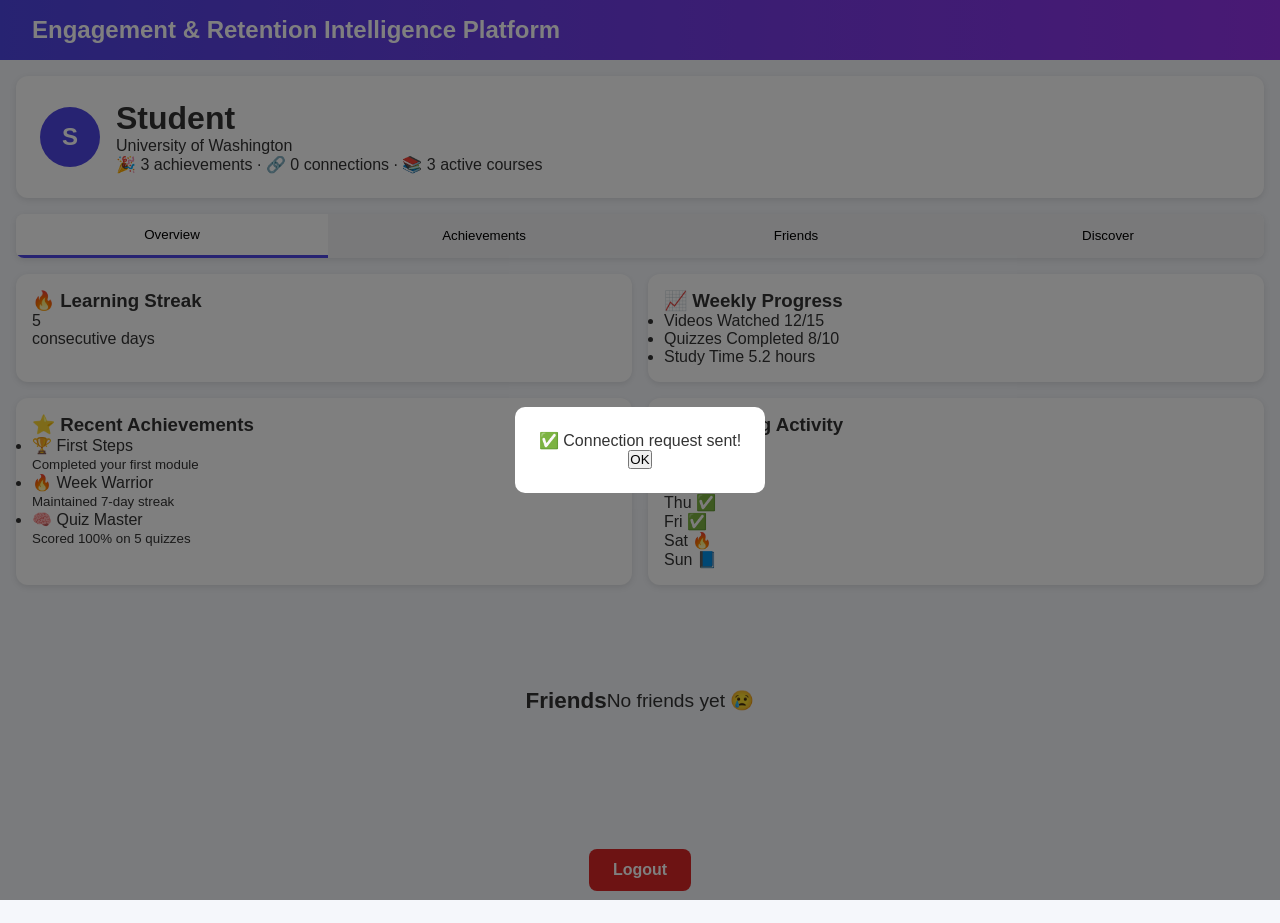
<file: profile.html>
<!DOCTYPE html>
<html lang="en">
<head>
  <meta charset="UTF-8">
  <meta name="viewport" content="width=device-width, initial-scale=1.0">
  <title>Student Dashboard</title>
  
  <style>
    * {
      margin: 0;
      padding: 0;
      box-sizing: border-box;
      font-family: "Segoe UI", sans-serif;
    }

    body {
      background: #f5f7fb;
      color: #333;
    }

    .navbar {
      background: linear-gradient(90deg, #4f46e5, #9333ea);
      color: #fff;
      padding: 1rem 2rem;
      display: flex;
      justify-content: space-between;
      align-items: center;
    }

    .profile {
      display: flex;
      align-items: center;
      gap: 1rem;
      padding: 1.5rem;
      background: white;
      border-radius: 12px;
      margin: 1rem;
      box-shadow: 0 2px 6px rgba(0,0,0,0.1);
    }

    .avatar {
      background: #4f46e5;
      color: #fff;
      font-weight: bold;
      font-size: 1.5rem;
      width: 60px;
      height: 60px;
      display: flex;
      justify-content: center;
      align-items: center;
      border-radius: 50%;
    }

    .tabs {
      display: flex;
      justify-content: center;
      margin: 0 1rem;
      background: #fff;
      border-radius: 8px;
      overflow: hidden;
      box-shadow: 0 2px 6px rgba(0,0,0,0.1);
    }

    .tab {
      flex: 1;
      padding: 0.8rem;
      border: none;
      background: #f3f4f6;
      cursor: pointer;
      font-weight: 500;
    }

    .tab.active {
      background: #fff;
      border-bottom: 3px solid #4f46e5;
    }

    .tab-content {
      display: none;
      margin: 1rem;
    }

    .tab-content.active {
      display: block;
    }

    .dashboard {
      display: grid;
      grid-template-columns: repeat(2, 1fr);
      gap: 1rem;
    }

    .card {
      background: #fff;
      border-radius: 12px;
      padding: 1rem;
      box-shadow: 0 2px 6px rgba(0,0,0,0.1);
    }

    .streak .number {
      font-size: 2rem;
      color: #e63946;
      font-weight: bold;
    }

    .card-grid {
      display: grid;
      grid-template-columns: repeat(auto-fit, minmax(220px, 1fr));
      gap: 1rem;
      margin: 1rem 0;
    }

    .badge {
      display: inline-block;
      padding: 0.2rem 0.6rem;
      border-radius: 12px;
      font-size: 0.8rem;
      margin-top: 0.3rem;
    }

    .badge.green { background: #16a34a; color: white; }
    .badge.gray { background: #d1d5db; color: black; }

    .friends {
      display: flex;
      justify-content: center;
      align-items: center;
      height: 200px;
      font-size: 1.2rem;
    }

    /* Discover */
    .discover-grid {
      display: grid;
      grid-template-columns: repeat(auto-fit, minmax(220px, 1fr));
      gap: 1rem;
      margin: 1rem 0;
    }
    .discover-card {
      background: #fff;
      border-radius: 12px;
      padding: 1rem;
      box-shadow: 0 2px 6px rgba(0,0,0,0.1);
      text-align: center;
    }
    .discover-card .avatar {
      width: 50px;
      height: 50px;
      margin: 0 auto 0.5rem;
      border-radius: 50%;
      background: #4f46e5;
      color: white;
      display: flex;
      justify-content: center;
      align-items: center;
      font-weight: bold;
    }
    .tag {
      background: #e5e7eb;
      padding: 0.2rem 0.6rem;
      border-radius: 6px;
      font-size: 0.8rem;
      margin: 0.2rem;
    }
    .connect-btn {
      margin-top: 0.5rem;
      padding: 0.5rem 1rem;
      border: none;
      background: linear-gradient(90deg, #4f46e5, #9333ea);
      color: white;
      border-radius: 6px;
      cursor: pointer;
      transition: 0.2s;
    }
    .connect-btn:hover {
      opacity: 0.9;
    }

    /* Popup */
    .popup {
      display: none;
      position: fixed;
      top: 0; left: 0; right: 0; bottom: 0;
      background: rgba(0,0,0,0.5);
      display: flex;
      justify-content: center;
      align-items: center;
    }
    .popup-content {
      background: #fff;
      padding: 1.5rem;
      border-radius: 10px;
      text-align: center;
    }

    /* --- ADDED CSS FOR LOGOUT --- */
    footer {
      text-align: center;
      padding: 2rem 1rem;
    }

    .logout-btn {
      display: inline-block;
      padding: 0.75rem 1.5rem;
      background-color: #dc2626; /* Red color for logout */
      color: white;
      text-decoration: none;
      font-weight: bold;
      border-radius: 8px;
      transition: background-color 0.2s;
    }

    .logout-btn:hover {
      background-color: #b91c1c; /* Darker red on hover */
    }
  </style>
</head>
<body>
  <nav class="navbar">
    <h2>Engagement & Retention Intelligence Platform</h2>
  </nav>

  <header class="profile">
    <div class="avatar">S</div>
    <div class="profile-info">
      <h1>Student</h1>
      <p>University of Washington</p>
      <p>🎉 3 achievements · 🔗 0 connections · 📚 3 active courses</p>
    </div>
  </header>

  <div class="tabs">
    <button class="tab active" data-tab="overview">Overview</button>
    <button class="tab" data-tab="achievements">Achievements</button>
    <button class="tab" data-tab="friends">Friends</button>
    <button class="tab" data-tab="discover">Discover</button>
  </div>

  <main>
    <section id="overview" class="tab-content active">
      <div class="dashboard">
        <section class="card">
          <h3>🔥 Learning Streak</h3>
          <p class="big-number">5</p>
          <p>consecutive days</p>
        </section>

        <section class="card">
          <h3>📈 Weekly Progress</h3>
          <ul>
            <li>Videos Watched <span>12/15</span></li>
            <li>Quizzes Completed <span>8/10</span></li>
            <li>Study Time <span>5.2 hours</span></li>
          </ul>
        </section>

        <section class="card">
          <h3>⭐ Recent Achievements</h3>
          <ul>
            <li>🏆 First Steps <br><small>Completed your first module</small></li>
            <li>🔥 Week Warrior <br><small>Maintained 7-day streak</small></li>
            <li>🧠 Quiz Master <br><small>Scored 100% on 5 quizzes</small></li>
          </ul>
        </section>

        <section class="card">
          <h3>📅 Learning Activity</h3>
          <div class="week">
            <div class="day">Mon ✅</div>
            <div class="day">Tue ✅</div>
            <div class="day">Wed 📘</div>
            <div class="day">Thu ✅</div>
            <div class="day">Fri ✅</div>
            <div class="day">Sat 🔥</div>
            <div class="day">Sun 📘</div>
          </div>
        </section>
      </div>
    </section>

    <section id="achievements" class="tab-content">
      <h3>Earned Achievements (3)</h3>
      <div class="card-grid">
        <div class="card">🎯 <b>First Steps</b><br><small>Completed your first module</small><div class="badge green">Earned</div></div>
        <div class="card">🔥 <b>Week Warrior</b><br><small>Maintained 7-day streak</small><div class="badge green">Earned</div></div>
        <div class="card">🧠 <b>Quiz Master</b><br><small>Scored 100% on 5 quizzes</small><div class="badge green">Earned</div></div>
      </div>

      <h3>Next Goals (3)</h3>
      <div class="card-grid">
        <div class="card">👥 <b>Social Learner</b><br><small>Connect with 10 friends</small><div class="badge gray">Locked</div></div>
        <div class="card">📘 <b>Course Crusher</b><br><small>Complete 3 full courses</small><div class="badge gray">Locked</div></div>
        <div class="card">⚡ <b>Streak Legend</b><br><small>Maintain 30-day streak</small><div class="badge gray">Locked</div></div>
      </div>
    </section>

    <section id="friends" class="tab-content friends">
    <h3>Friends</h3>
    <p>No friends yet 😢</p>
    </section>

    <section id="discover" class="tab-content">
      <h3>Suggested Connections</h3>
      <div class="discover-grid">
        <div class="discover-card">
          <div class="avatar">AJ</div>
          <h4>Alice Johnson</h4>
          <p>MIT</p>
          <p>🔥 Streak: <b>12 days</b></p>
          <p>Courses: <span class="tag">Advanced React</span> <span class="tag">Machine Learning</span></p>
          <small>2 shared courses</small>
          <button class="connect-btn">Connect</button>
        </div>

        <div class="discover-card">
          <div class="avatar">BC</div>
          <h4>Bob Chen</h4>
          <p>MIT</p>
          <p>🔥 Streak: <b>8 days</b></p>
          <p>Courses: <span class="tag">UI/UX Design</span> <span class="tag">Advanced React</span></p>
          <small>1 shared course</small>
          <button class="connect-btn">Connect</button>
        </div>

        <div class="discover-card">
          <div class="avatar">CD</div>
          <h4>Carol Davis</h4>
          <p>Stanford University</p>
          <p>🔥 Streak: <b>15 days</b></p>
          <p>Courses: <span class="tag">Machine Learning</span> <span class="tag">Data Structures</span></p>
          <small>1 shared course</small>
          <button class="connect-btn">Connect</button>
        </div>

        <div class="discover-card">
          <div class="avatar">DK</div>
          <h4>David Kim</h4>
          <p>MIT</p>
          <p>🔥 Streak: <b>22 days</b></p>
          <p>Courses: <span class="tag">Cloud Architecture</span> <span class="tag">Advanced React</span></p>
          <small>1 shared course</small>
          <button class="connect-btn">Connect</button>
        </div>
      </div>
    </section>
  </main>

  <div id="popup" class="popup">
    <div class="popup-content">
      <p>✅ Connection request sent!</p>
      <button id="closePopup">OK</button>
    </div>
  </div>
  
  <footer>
    <a href="#" class="logout-btn">Logout</a>
  </footer>

  <script>
    // Tab switching
    const tabs = document.querySelectorAll(".tab");
    const contents = document.querySelectorAll(".tab-content");

    tabs.forEach(tab => {
      tab.addEventListener("click", () => {
        tabs.forEach(t => t.classList.remove("active"));
        contents.forEach(c => c.classList.remove("active"));

        tab.classList.add("active");
        document.getElementById(tab.dataset.tab).classList.add("active");
      });
    });

    // Streak animation
    document.addEventListener("DOMContentLoaded", () => {
      const streak = document.querySelector(".big-number");
      if (streak) {
        let count = 0;
        const target = parseInt(streak.textContent);

        const interval = setInterval(() => {
          if (count < target) {
            count++;
            streak.textContent = count;
          } else {
            clearInterval(interval);
          }
        }, 200);
      }
    });

    // Popup for connect
    const connectBtns = document.querySelectorAll(".connect-btn");
    const popup = document.getElementById("popup");
    const closePopup = document.getElementById("closePopup");

    connectBtns.forEach(btn => {
      btn.addEventListener("click", () => {
        popup.style.display = "flex";
      });
    });

    closePopup.addEventListener("click", () => {
      popup.style.display = "none";
    });

    // --- JAVASCRIPT FOR LOGOUT (NOW WITH REDIRECT) ---
    const logoutBtn = document.querySelector('.logout-btn');
    logoutBtn.addEventListener('click', (event) => {
      event.preventDefault(); // Prevents the link from navigating
      
      // Redirect to the login page
      window.location.href = 'login.html'; 
    });
  </script>
</body>
</html>
</file>
